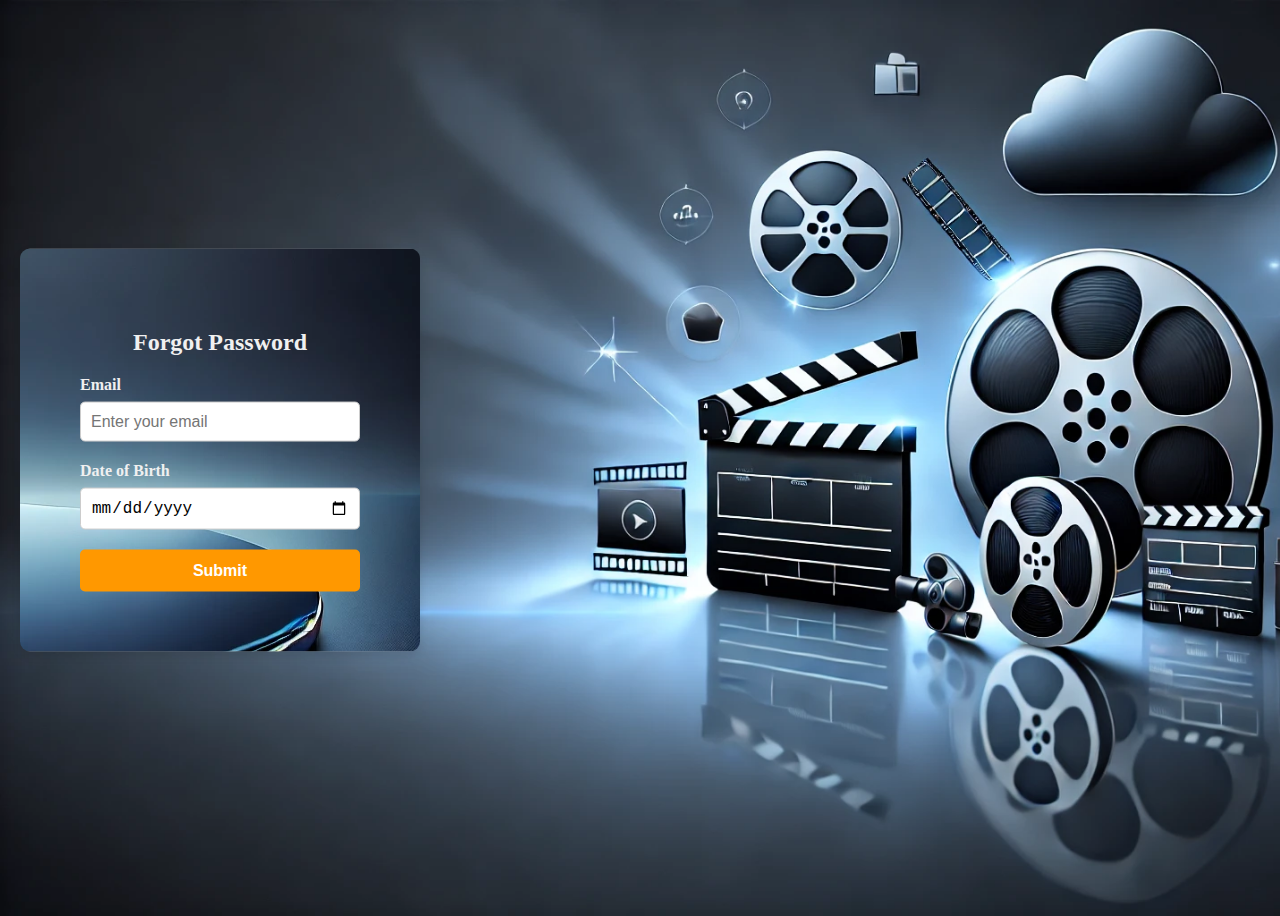
<file: File/forgot-password.html>
<!DOCTYPE html>
<html lang="en">
<head>
    <meta charset="UTF-8">
    <meta name="viewport" content="width=device-width, initial-scale=1.0">
    <title>Forgot Password</title>
    <link rel="stylesheet" href="ResetStyles.css">
</head>
<body>

    <div class="container">
        <h2>Forgot Password</h2>
        <form id="forgot-password-form" action="forgot_password.php" method="POST">
            <label for="email">Email</label>
            <input type="email" id="email" name="email" placeholder="Enter your email" required>

            <label for="dob">Date of Birth</label>
            <input type="date" id="dob" name="dob" required>

            <button type="submit">Submit</button>
        </form>
    </div>

</body>
</html>
</file>
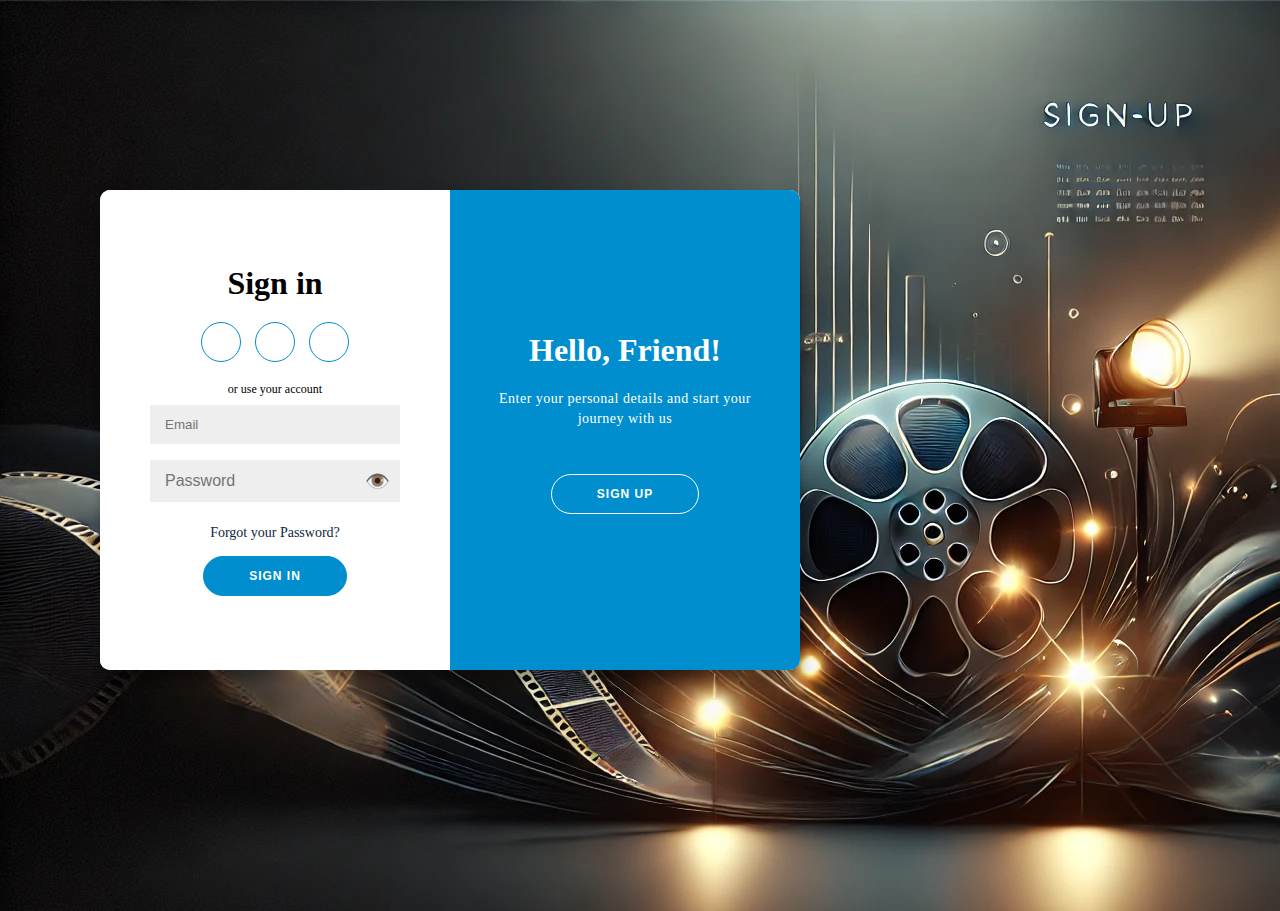
<file: File/Login.html>
<!DOCTYPE html>
<html lang="en">

<head>
    <meta charset="UTF-8">
    <meta http-equiv="X-UA-Compatible" content="IE=edge">
    <meta name="viewport" content="width=device-width, initial-scale=1.0">
    <title>Signup/Signin</title>
    <link rel="stylesheet" href="https://use.fontawesome.com/releases/v5.8.1/css/all.css"
        integrity="sha384-50oBUHEmvpQ+1lW4y57PTFmhCaXp0ML5d60M1M7uH2+nqUivzIebhndOJK28anvf" crossorigin="anonymous">
    <link rel="stylesheet" href="Loginstyles.css">
    <script>
        // Function to get query parameters
        function getQueryParam(param) {
            const urlParams = new URLSearchParams(window.location.search);
            return urlParams.get(param);
        }

        window.onload = function () {
            const error = getQueryParam('error');
            const message = getQueryParam('message');
            if (error) {
                alert(error); // Display an alert box for errors
            } else if (message) {
                alert(message); // Display an alert box for success messages
            }
        };

        // Function to toggle password visibility
        function togglePasswordVisibility(id) {
            const passwordField = document.getElementById(id);
            passwordField.type = passwordField.type === "password" ? "text" : "password";
        }
    </script>
</head>

<body>

    <div class="container" id="container">
        <!-- Sign-up form -->
        <div class="form-container sign-up-container">
            <form id="signup-form" action="additional-details.html" method="GET">
                <h1>Create Account</h1>
                <div class="social-container">
                    <a href="#" class="social"><i class="fab fa-facebook-f"></i></a>
                    <a href="#" class="social"><i class="fab fa-google-plus-g"></i></a>
                    <a href="#" class="social"><i class="fab fa-linkedin-in"></i></a>
                </div>
                <span>or use your email for registration</span>
                <input type="text" name="name" placeholder="Name" required />
                <input type="email" name="email" placeholder="Email" required />

                <!-- New Password Field with Eye Icon Inside the Input -->
                <div class="password-field">
                    <input type="password" name="password" placeholder="Password" required id="signup-password" />
                    <span class="toggle-password" onclick="togglePasswordVisibility('signup-password')">👁️</span>
                </div>

                <!-- Confirm Password Field with Eye Icon Inside the Input -->
                <div class="password-field">
                    <input type="password" name="confirm_password" placeholder="Retype Password" required id="confirm-password" />
                    <span class="toggle-password" onclick="togglePasswordVisibility('confirm-password')">👁️</span>
                </div>

                <button type="submit">Sign Up</button>
            </form>
        </div>

        <!-- Sign-in form -->
        <div class="form-container sign-in-container">
            <form id="signin-form" action="signin.php" method="POST">
                <h1>Sign in</h1>
                <div class="social-container">
                    <a href="#" class="social"><i class="fab fa-facebook-f"></i></a>
                    <a href="#" class="social"><i class="fab fa-google-plus-g"></i></a>
                    <a href="#" class="social"><i class="fab fa-linkedin-in"></i></a>
                </div>
                <span>or use your account</span>

                <input type="email" name="email" placeholder="Email" required />

                <!-- Password Field with Eye Icon Inside the Input -->
                <div class="password-field">
                    <input type="password" name="password" placeholder="Password" required id="signin-password" />
                    <span class="toggle-password" onclick="togglePasswordVisibility('signin-password')">👁️</span>
                </div>

                <a href="forgot-password.html">Forgot your Password?</a>
                <button type="submit">Sign In</button>
            </form>
        </div>

        <div class="overlay-container">
            <div class="overlay">
                <div class="overlay-panel overlay-left">
                    <h1>Welcome Back!</h1>
                    <p>To keep connected with us, please login with your personal info</p>
                    <button class="ghost" id="signIn">Sign In</button>
                </div>
                <div class="overlay-panel overlay-right">
                    <h1>Hello, Friend!</h1>
                    <p>Enter your personal details and start your journey with us</p>
                    <a href="additional-details.html">
                        <button class="ghost" id="signUp">Sign Up</button>
                    </a>
                </div>
            </div>
        </div>
    </div>

    <style>
        /* Password Field Styling */
        .password-field {
            position: relative;
            width: 100%;
        }

       
        .password-field input[type="password"],
        .password-field input[type="text"] {
            width: 100%;
            padding-right: 40px; /* Make space for the eye icon */
            font-size: 16px;
            box-sizing: border-box;
        }
        .toggle-password {
            position: absolute;
            right: 10px;
            top: 50%;
            transform: translateY(-50%);
            cursor: pointer;
            font-size: 20px;
            color: #333;
        }
    </style>

</body>

</html>
</file>
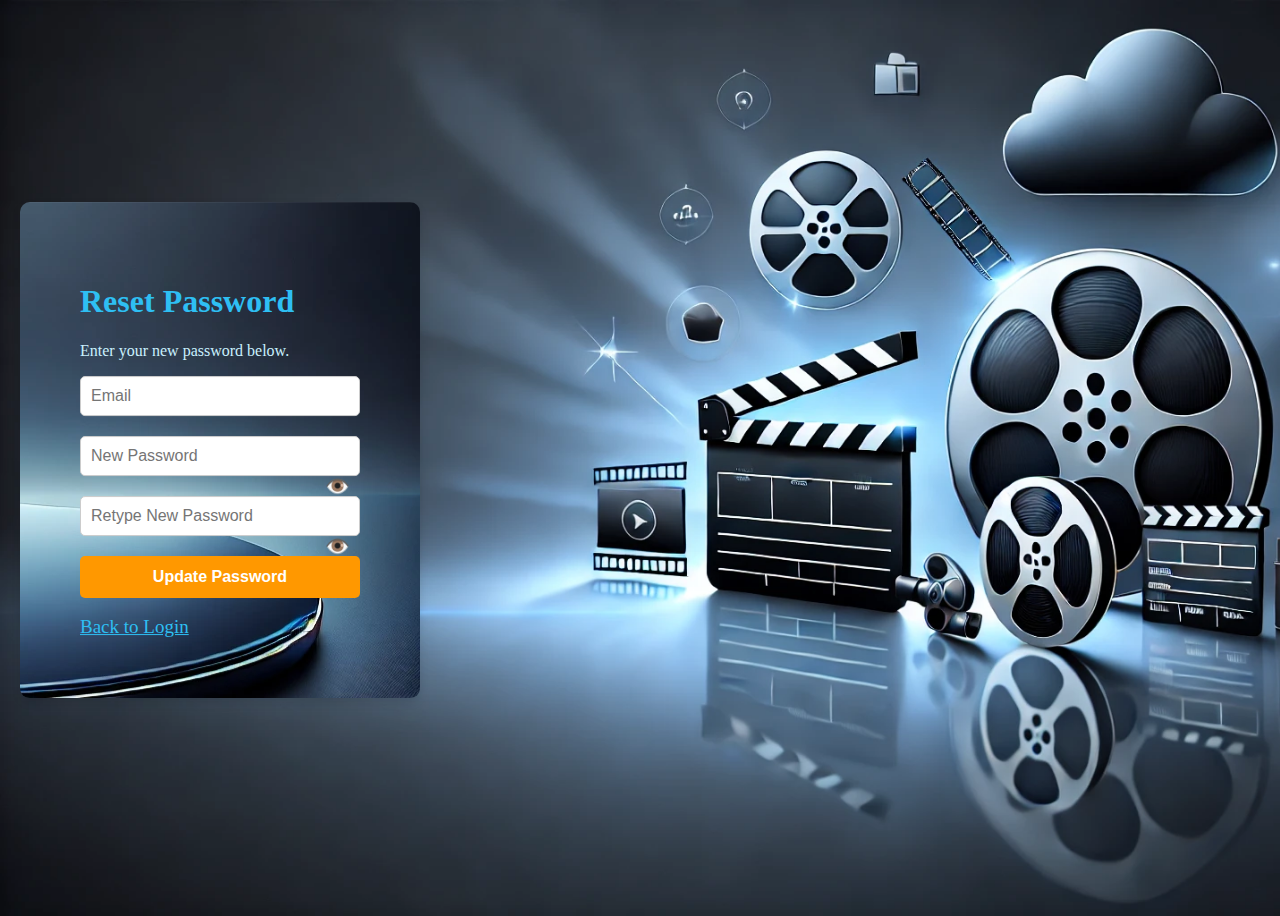
<file: File/reset-password.html>
<!DOCTYPE html>
<html lang="en">
<head>
    <meta charset="UTF-8">
    <meta name="viewport" content="width=device-width, initial-scale=1.0">
    <title>Reset Password</title>
    <link rel="stylesheet" href="ResetStyles.css">

</head>
<body>
  <div class="container">
    <h1 style="color:rgb(46, 191, 243)">Reset Password</h1>
    <p style="color:rgb(201, 240, 254)">Enter your new password below.</p>
    <form onsubmit="updatePassword(event)" action="update-password.php" method="POST">
      <input type="email" placeholder="Email" class="input-field" required id="email">
      
      <!-- New Password Field with Eye Icon Inside the Input -->
      <div class="password-field">
        <input type="password" placeholder="New Password" class="input-field" required id="new-password" 
               oninput="validatePassword()" />
               <span class="toggle-password" onclick="togglePasswordVisibility('new-password')">👁️</span>
      </div>
      
      <!-- Retype Password Field with Eye Icon Inside the Input -->
      <div class="password-field">
        <input type="password" placeholder="Retype New Password" class="input-field" required id="retype-password" 
               oninput="validatePasswordMatch()" />
               <span class="toggle-password" onclick="togglePasswordVisibility('retype-password')">👁️</span>
      </div>
      
      <button type="submit" class="reset-password-button" >Update Password</button>
    </form>
    <br>
    <a href="Login.html" class="back-to-login" style="color:rgb(46, 191, 243);font-size:19px">Back to Login</a>
    <p id="password-error" style="color: red; display: none;">Password does not meet the criteria.</p>
    <p id="match-error" style="color: red; display: none;">Passwords do not match.</p>
  </div>

 <script>
  // Function to toggle the visibility of password fields
  function togglePasswordVisibility(fieldId) {
    const passwordField = document.getElementById(fieldId);
    passwordField.type = passwordField.type === "password" ? "text" : "password";
  }

  // Check if the password meets the required criteria
  function validatePassword() {
    const password = document.getElementById("new-password").value;
    const passwordError = document.getElementById("password-error");
    
    const passwordRegex = /^(?=.*[A-Z])(?=.*[!@#$%^&*])(?=.*\d)[A-Za-z\d!@#$%^&*]{8,10}$/;

    if (passwordRegex.test(password)) {
      passwordError.style.display = "none";
      return true;
    } else {
      passwordError.style.display = "block";
      passwordError.textContent = "Password must include at least one uppercase letter, one special character, one digit, and be a maximum of 10 characters.";
      return false;
    }
  }

  // Check if password and retype password match
  function validatePasswordMatch() {
    const password = document.getElementById("new-password").value;
    const retypePassword = document.getElementById("retype-password").value;
    const matchError = document.getElementById("match-error");

    if (password === retypePassword) {
      matchError.style.display = "none";
      return true;
    } else {
      matchError.style.display = "block";
      matchError.textContent = "Passwords do not match.";
      return false;
    }
  }

  // Update password function with added validation
  function updatePassword(event) {
    event.preventDefault();
    
    if (validatePassword() && validatePasswordMatch()) {
      const email = document.getElementById("email").value;
      const newPassword = document.getElementById("new-password").value;

      const xhr = new XMLHttpRequest();
      xhr.open("POST", "update-password.php", true);
      xhr.setRequestHeader("Content-Type", "application/x-www-form-urlencoded");
      xhr.onload = function () {
        if (xhr.status === 200) {
          alert(xhr.responseText);
          if (xhr.responseText === "Password updated successfully.") {
            window.location.href = "Login.html";
          }
        } else {
          alert("Error occurred. Please try again.");
        }
      };
      xhr.send(`email=${encodeURIComponent(email)}&new_password=${encodeURIComponent(newPassword)}`);
    }
  }
</script>
<style>
  /* Password Field Styling */
  .password-field {
      position: relative;
      width: 100%;
  }

 
 
  .password-field input[type="password"],
  .password-field input[type="text"] {
      width: 100%;
      padding-right: 40px; /* Make space for the eye icon */
      font-size: 16px;
      box-sizing: border-box;
  }
  .toggle-password {
      position: absolute;
      right: 10px;
      top: 50%;
      transform: translateY(-50%);
      cursor: pointer;
      font-size: 20px;
      color: #333;
  }
</style>

</body>
</html>
</file>
<file: File/Loginstyles.css>
@import url('https://fonts.googleapis.com/css?family=Montserrat:400,800');

* {
    box-sizing: border-box;
}

body {
    font-family: 'Times New Roman', sans-serif;
    display: flex;
    flex-direction: column;
    justify-content: center;
    align-items: center;
    height: 100vh;
    margin: 5px 10px 10px 10px;
    margin-top: 1px;
    background-image: url('a.jpg');
}

h1 {
    font-weight: bold;
    margin: 0;
}

p {
    font-size: 14px;
    font-weight: 100;
    line-height: 20px;
    letter-spacing: .5px;
    margin: 20px 0 30px;
}

span {
    font-size: 12px;
}

a {
    color: #0e263d;
    font-size: 14px;
    text-decoration: none;
    margin: 15px 0;
}

.container {
    margin-top: 100px;
   margin-left: 100px;
    background: #fff;
    border-radius: 10px;
    box-shadow: 0 14px 28px rgba(0, 0, 0, .2), 0 10px 10px rgba(0, 0, 0, .2);
    position: absolute; /* Changed to absolute */
    top: 10%; /* Center vertically */
    left: 0; /* Aligns to the left */
    overflow: hidden;
    width: 700px;
    max-width: 90%;
    min-height: 480px;
    
}

.form-container form {
    background: #fff;
    display: flex;
    flex-direction: column;
    padding:  0 50px;
    height: 100%;
    justify-content: center;
    align-items: center;
    text-align: center;
}

.social-container {
    margin: 20px 0;
}

.social-container a {
    border: 1px solid #008ecf;
    border-radius: 50%;
    display: inline-flex;
    justify-content: center;
    align-items: center;
    margin: 0 5px;
    height: 40px;
    width: 40px;
}

.form-container input {
    background: #eee;
    border: none;
    padding: 12px 15px;
    margin: 8px 0;
    width: 100%;
}

button {
    border-radius: 20px;
    border: 1px solid #008ecf;
    background: #008ecf;
    color: #fff;
    font-size: 12px;
    font-weight: bold;
    padding: 12px 45px;
    letter-spacing: 1px;
    text-transform: uppercase;
    transition: transform 80ms ease-in;
}

button:active {
    transform: scale(.95);
}

button:focus {
    outline: none;
}

button.ghost {
    background: transparent;
    border-color: #fff;
}

.form-container {
    position: absolute;
    top: 0;
    height: 100%;
    transition: all .6s ease-in-out;
}

.sign-in-container {
    left: 0;
    width: 50%;
    z-index: 2;
}

.sign-up-container {
    left: 0;
    width: 50%;
    z-index: 1;
    opacity: 0;
}

.overlay-container {
    position: absolute;
    top: 0;
    left: 50%;
    width: 50%;
    height: 100%;
    overflow: hidden;
    transition: transform .6s ease-in-out;
    z-index: 100;
}

.overlay {
    background: #ff416c;
    background: linear-gradient(to right, #008ecf, #008ecf) no-repeat 0 0 / cover;
    color: #fff;
    position: relative;
    left: -100%;
    height: 100%;
    width: 200%;
    transform: translateY(0);
    transition: transform .6s ease-in-out;
}

.overlay-panel {
    position: absolute;
    top: 0;
    display: flex;
    flex-direction: column;
    justify-content: center;
    align-items: center;
    padding: 0 40px;
    height: 100%;
    width: 50%;
    text-align: center;
    transform: translateY(0);
    transition: transform .6s ease-in-out;
}

.overlay-right {
    right: 0;
    transform: translateY(0);
}

.overlay-left {
    transform: translateY(-20%);
}

/* Move signin to right */
.container.right-panel-active .sign-in-container {
    transform: translateY(100%);
}

/* Move overlay to left */
.container.right-panel-active .overlay-container {
    transform: translateX(-100%);
}

/* Bring signup over signin */
.container.right-panel-active .sign-up-container {
    transform: translateX(100%);
    opacity: 1;
    z-index: 5;
}

/* Move overlay back to right */
.container.right-panel-active .overlay {
    transform: translateX(50%);
}

/* Bring back the text to center */
.container.right-panel-active .overlay-left {
    transform: translateY(0);
}

/* Same effect for right */
.container.right-panel-active .overlay-right {
    transform: translateY(20%);
}
</file>
<file: File/ResetStyles.css>
body {
    font-family: 'Times New Roman', sans-serif;
    display: flex;
    justify-content: center;
    align-items: center;
    margin: 10;
    background-size: cover; 
    background-image: url("ae.jpg");
    background-color: #cccccc;
    background-repeat: no-repeat;
    position: center;
    height: 100vh; 
 
}

.container {
    background-image: url('b.jpg'); /* Ensure this path is correct */
    background-position: right;
    background-repeat: no-repeat;
    background-color: #f0f0f0; 
    padding: 60px;
    border-radius: 10px;
    box-shadow: 0px 4px 8px rgba(0, 0, 0, 0.1);
    max-width: 400px;
    width: 100%;
    box-sizing: border-box;
    position: absolute;     /* Position it absolutely */
    left:20px  ;        /* Distance from the right side */
    top: 50%;              /* Center vertically */
    transform: translateY(-50%); /* Adjust for vertical centering */
}

h2 {
    text-align: center;
    margin-bottom: 20px;
    color: #f0f0f0;

}

label {
    display: block;
    margin-bottom: 8px;
    color: #f0f0f0;
    font-weight: bold;
}

input[type="text"],
input[type="email"],
input[type="password"],
input[type="date"] {
    width: 100%;
    padding: 10px;
    margin-bottom: 20px;
    border: 1px solid #ccc;
    border-radius:5px;
    font-size: 16px;
    box-sizing: border-box;
}

input[type="text"]:focus,
input[type="email"]:focus,
input[type="password"]:focus,
input[type="date"]:focus {
    border-color: #ff9800;
    outline: none;
    box-shadow: 0 0 5px rgba(255, 152, 0, 0.5);
}

button {
    width: 100%;
    padding: 12px;
    background-color: #ff9800;
    border: none;
    color: white;
    font-size: 16px;
    font-weight: bold;
    border-radius: 5px;
    cursor: pointer;
    transition: background-color 0.3s ease;
}

button:hover {
    background-color: #e68900;
}

/* Style for form error messages */
input.error {
    border-color: #e74c3c;
}

small {
    color: #e74c3c;
    visibility: hidden;
}

.input-container.error small {
    visibility: visible;
}

/* Sign-in and Sign-up container styles */
.form-container {
    background: #fff;
    border-radius: 10px;
    padding: 50px;
    box-shadow: 0 0 15px rgba(0, 0, 0, 0.2);
    text-align: center;
}

.social-container {
    margin: 20px 0;
}

.social-container a {
    border: 1px solid #ddd;
    border-radius: 50%;
    display: inline-block;
    margin: 0 5px;
    height: 40px;
    width: 40px;
    font-size: 20px;
    line-height: 40px;
    text-align: center;
    color: #333;
    transition: all 0.3s ease;
}

.social-container a:hover {
    border-color: #ff9800;
    color: #ff9800;
}

span {
    display: block;
    margin: 20px 0;
    font-size: 14px;
    color: #777;
}

/* Overlay styles */
.overlay-container {
    position: absolute;
    top: 0;
    left: 0;
    height: 100%;
    width: 50%;
    background: #ff9800;
    color: white;
    display: flex;
    align-items: center;
    justify-content: center;
    border-radius: 10px 0 0 10px;
}

.overlay {
    text-align: center;
}

.overlay-panel {
    padding: 20px;
}

.ghost {
    background: none;
    border: 2px solid white;
    color: white;
    padding: 12px 30px;
    border-radius: 20px;
    font-size: 16px;
    font-weight: bold;
    transition: 0.3s;
}

.ghost:hover {
    background-color: white;
    color: #ff9800;
}

/* Responsive */
@media (max-width: 768px) {
    .container {
        width: 95%;
    }
    .overlay-container {
        display: none;
    }
}
</file>
